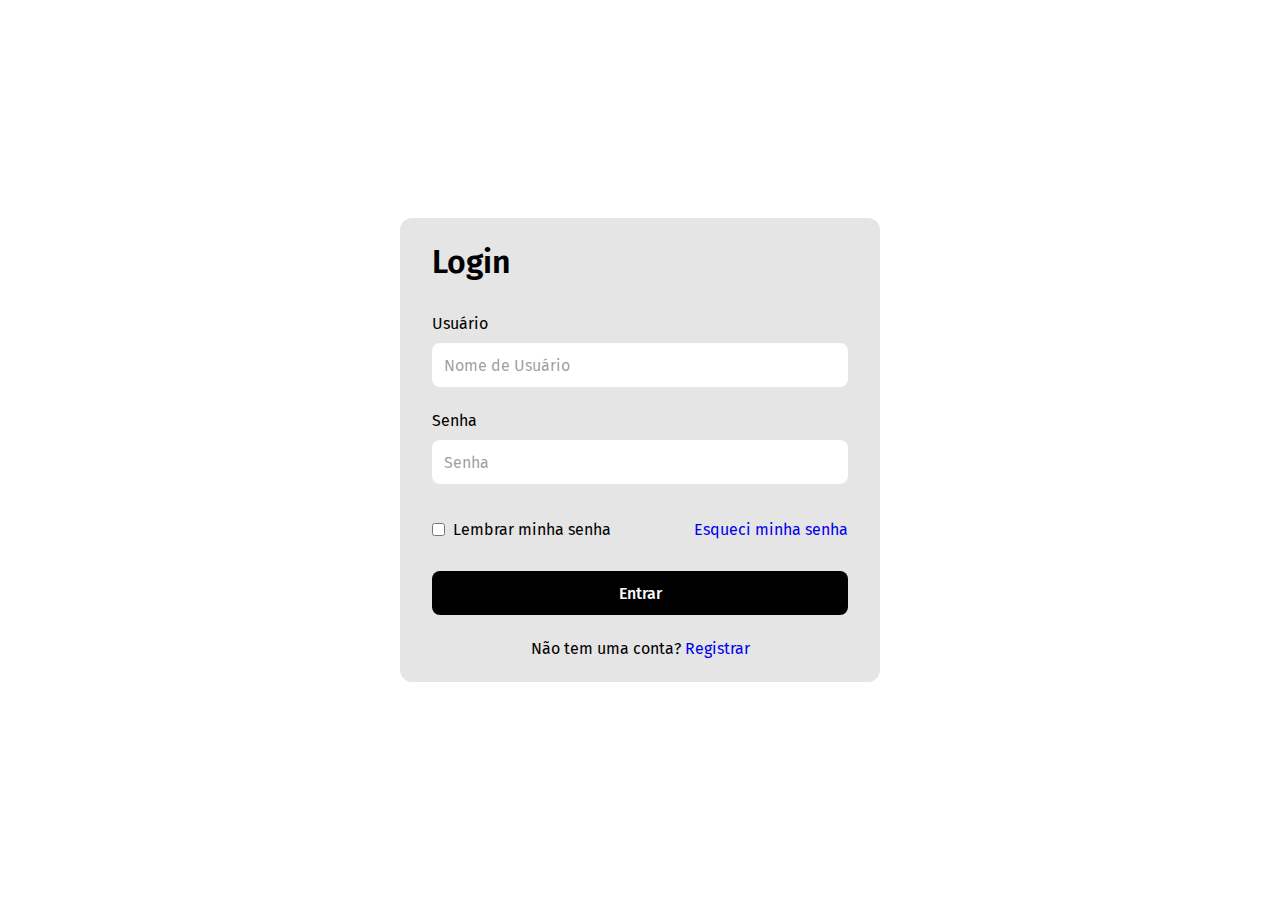
<file: login001/index.html>
<!DOCTYPE html>
<html lang="pt-br">

<head>
    <meta charset="UTF-8">
    <meta name="viewport" content="width=device-width, initial-scale=1.0">
    <title>DevClub Login</title>
    <link href='https://cdn.boxicons.com/fonts/basic/boxicons.min.css' rel='stylesheet'>
    <link rel="stylesheet" href="style.css">
</head>

<body>
    <div class="form">

        <h1>Login</h1>

        <form action="#">

            <div class="inputForm">
                <label for="iusername">Usuário</label>
                <input type="text" name="username" id="iusername" placeholder="Nome de Usuário" required autocomplete="username">
                <i class='bx bxs-user'></i>
            </div>

            <div class="inputForm">
                <label for="ipassword">Senha</label>
                <input type="password" name="password" id="ipassword" placeholder="Senha" required autocomplete="current-password">
                <i class='bx bxs-lock'></i>
            </div>

            <div class="rememberPassword">
                <label for="irememberPassword"><input type="checkbox" name="rememberPassword" id="irememberPassword">Lembrar minha senha</label>
                <a href="#">Esqueci minha senha</a>
            </div>

            <div>
                <button type="submit">Entrar</button>
            </div>
            
            <div class="linkRegister">
                <p>Não tem uma conta? <a href="#">Registrar</a></p>
            </div>

        </form>
    </div>
</body>

</html>
</file>
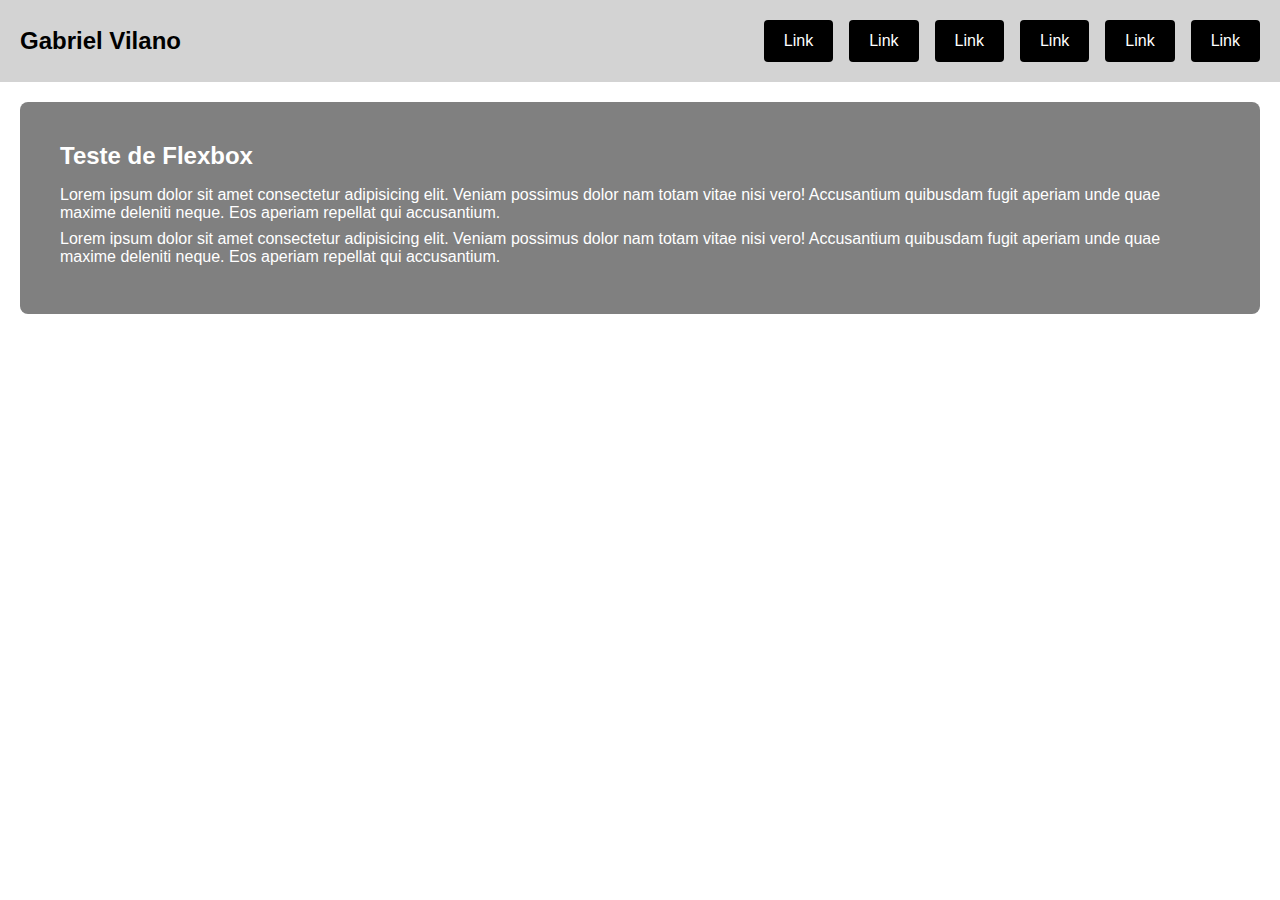
<file: menu001/index.html>
<!DOCTYPE html>
<html lang="pt-br">
<head>
    <meta charset="UTF-8">
    <meta name="viewport" content="width=device-width, initial-scale=1.0">
    <title>Menu Flexbox</title>
    <link rel="stylesheet" href="style.css">
</head>
<body>
    <header>
        <h1>Gabriel Vilano</h1>
        <nav>
            <a href="#">Link</a>
            <a href="#">Link</a>
            <a href="#">Link</a>
            <a href="#">Link</a>
            <a href="#">Link</a>
            <a href="#">Link</a>
        </nav>
    </header>
    <main>
        <h2>Teste de Flexbox</h2>
        <p>Lorem ipsum dolor sit amet consectetur adipisicing elit. Veniam possimus dolor nam totam vitae nisi vero! Accusantium quibusdam fugit aperiam unde quae maxime deleniti neque. Eos aperiam repellat qui accusantium.</p>
        <p>Lorem ipsum dolor sit amet consectetur adipisicing elit. Veniam possimus dolor nam totam vitae nisi vero! Accusantium quibusdam fugit aperiam unde quae maxime deleniti neque. Eos aperiam repellat qui accusantium.</p>
    </main>
</body>
</html>
</file>
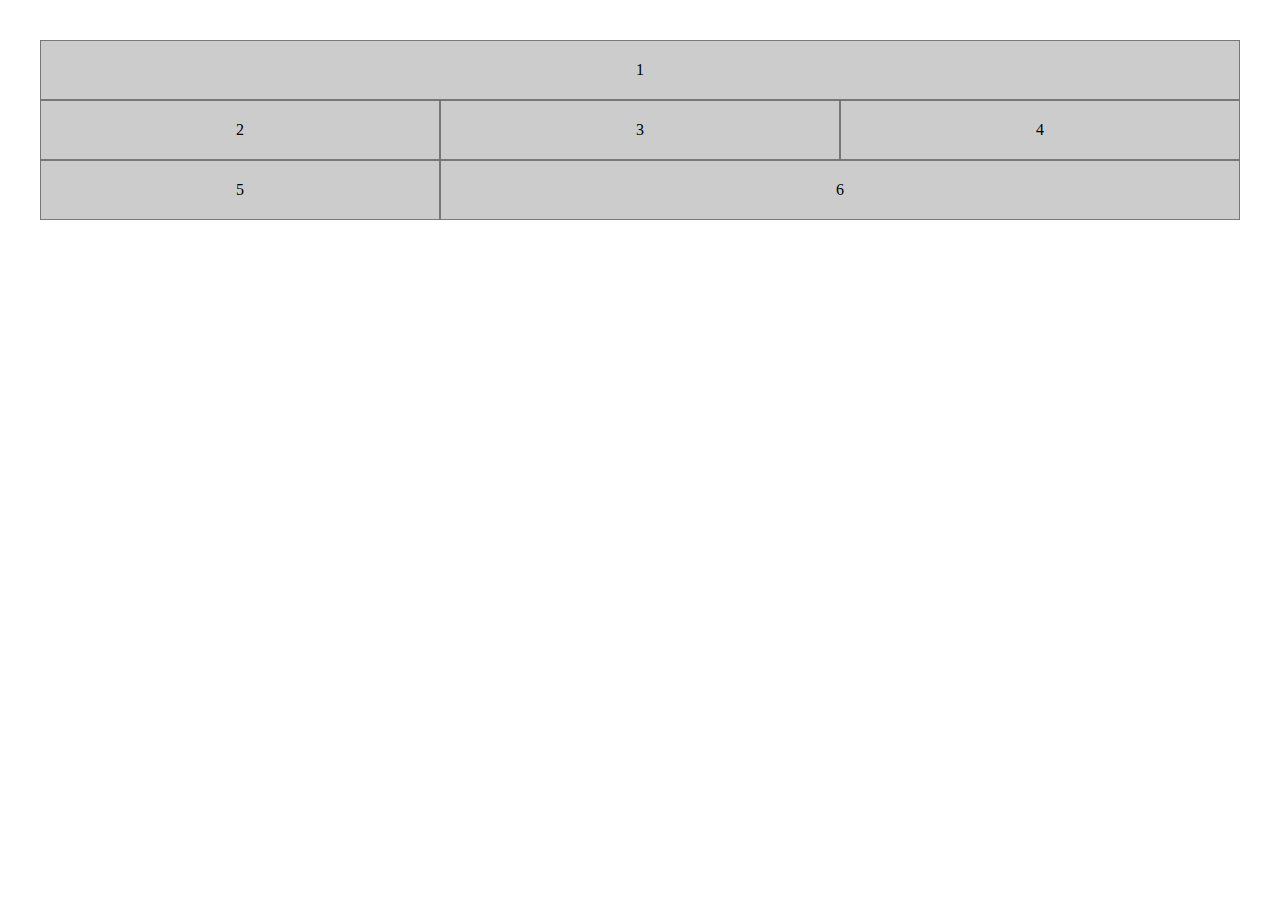
<file: grid002/1 - basics/index.html>
<!DOCTYPE html>
<html lang="pt-br">
<head>
    <meta charset="UTF-8">
    <meta name="viewport" content="width=device-width, initial-scale=1.0">
    <title>Document</title>
    <link rel="stylesheet" href="style.css">
</head>
<body>
    <div class="grid-container">
        <div class="grid-item">1</div>
        <div class="grid-item">2</div>
        <div class="grid-item">3</div>
        <div class="grid-item">4</div>
        <div class="grid-item">5</div>
        <div class="grid-item">6</div>
    </div>
</body>
</html>
</file>
<file: login001/style.css>
@import url('https://fonts.googleapis.com/css2?family=Fira+Sans:ital,wght@0,100;0,200;0,300;0,400;0,500;0,600;0,700;0,800;0,900;1,100;1,200;1,300;1,400;1,500;1,600;1,700;1,800;1,900&display=swap');

* {
    margin: 0;
    padding: 0;
    box-sizing: border-box;
    font-family: "Fira Sans", sans-serif;
}

body {
    display: flex;
    justify-content: center;
    align-items: center;
    min-height: 100vh;
    overflow: hidden;
    background: #fff;
}

.form {
    background-color: #e5e5e5;
    width: 480px;
    padding: 24px 32px;
    border-radius: 12px;
}

.form h1 {
    font-size: 32px;
    font-weight: 600;
    line-height: 40px;
    text-align: left;
    margin-bottom: 32px;
}

.inputForm {
    display: flex;
    flex-direction: column;
    margin-bottom: 24px;
    position: relative;
}

.inputForm label {
    margin-bottom: 10px;
}

.inputForm input {
    width: 100%;
    height: 44px;
    border: none;
    border-radius: 8px;
    outline: none;
    font-size: 16px;
    padding: 8px 12px;
}

.inputForm input::placeholder {
    color:rgba(0, 0, 0, 0.4)
}

.inputForm i {
    position: absolute;
    top: 55%;
    right: 12px;
    font-size: 20px;
    color: #555555;
}

.rememberPassword {
    display: flex;
    align-items: center;
    justify-content: space-between;
    margin-bottom: 20px;
    padding: 12px 0px;
}

.rememberPassword label {
    display: flex;
    align-items: center;
    gap: 8px;
}

.rememberPassword a {
    text-decoration: none;
}

.rememberPassword a:hover {
    text-decoration: underline;
}

button {
    width: 100%;
    height: 44px;
    font-size: 16px;
    font-weight: 500;
    background-color: #000;
    color: #fff;
    border-radius: 8px;
    border: none;
    cursor: pointer;
    margin-bottom: 24px;
}

button:hover {
    background-color: rgba(0, 0, 0, 0.8);
}

.linkRegister {
    text-align: center;
}

.linkRegister a {
    text-decoration: none;
}

.linkRegister a:hover {
    text-decoration: underline;
}
</file>
<file: menu001/style.css>
@charset "UTF-8";

* {
    margin: 0px;
    padding: 0px;
    box-sizing: border-box;
}

body {
    background-color: white;
    font-family: Arial, Helvetica, sans-serif;
    font-size: 1em;
    height: 100vh;
    width: 100vw;
}

header {
    background-color: lightgray;
    padding: 20px;
    display: flex;
    flex-flow: row wrap;
    justify-content: space-between;
    align-items: center;
    gap: 24px;
}

header > h1 {
    /* border: 1px dotted black; */
    flex: auto;
    font-size: 1.5em;
}

header > nav {
    /* border: 1px dotted black; */
    display: flex;
    flex: auto;
    justify-content: end;
    flex-flow: row wrap;
    align-items: center;
    gap: 16px;
}

header > nav > a {
    background-color: black;
    color: white;
    text-decoration: none;
    text-align: center;
    padding: 12px 20px;
    border-radius: 4px;
}

header > nav > a:hover {
    background-color: rgba(0, 0, 0, 0.7);
    transition: background-color .25s;
}

main {
    background-color: gray;
    color: white;
    margin: 20px;
    padding: 40px;
    border-radius: 8px;
}

main > h2 {
    margin-bottom: 16px;
}

main > p {
    margin-bottom: 8px;
}
</file>
<file: grid002/1 - basics/style.css>
* {
    padding: 0;
    margin: 0;
    box-sizing: border-box;
}

body {
    font-family: 'Times New Roman', Times, serif;
    margin: 40px;
}

.grid-container {
    background-color: #eee;
    margin: 0 auto;
    max-width: 1280px;
    display: grid;
    grid-template-columns: repeat(3, 1fr);
}

.grid-container > div {
    background-color: #ccc;
    text-align: center;
    padding: 20px;
    border: 1px solid #777;
}

.grid-container > div:nth-child(1) {
    grid-column: 1 / 4;
}

.grid-container > div:nth-child(2) {
    grid-column: 1 / 2;
}

.grid-container > div:nth-child(6) {
    grid-column: 2 / 4;
}
</file>
